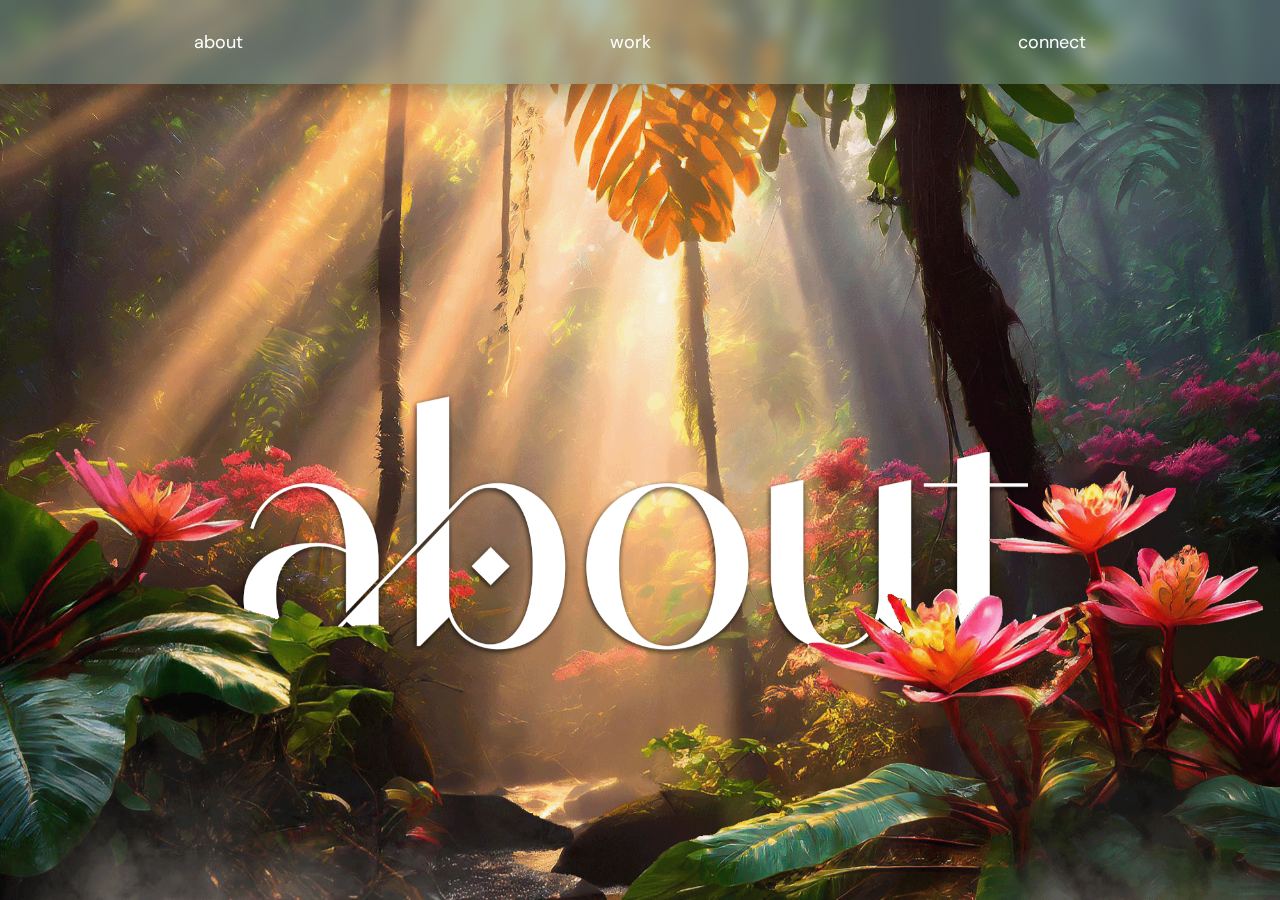
<file: site_code/about.html>
<!DOCTYPE html>
<html lang="en">
  <head>
    <meta charset="UTF-8" />
    <meta name="viewport" content="width=device-width, initial-scale=1.0" />
    <!-- Hotjar Tracking Code for --> <script>(function(h,o,t,j,a,r){ h.hj=h.hj||function(){(h.hj.q=h.hj.q||[]).push(arguments)};h._hjSettings={hjid:3869648,hjsv:6};a=o.getElementsByTagName('head')[0];r=o.createElement('script');r.async=1; r.src=t+h._hjSettings.hjid+j+h._hjSettings.hjsv;a.appendChild(r);})(window,document,'https://static.hotjar.com/c/hotjar-','.js?sv=');</script>
    <link rel="preload" as="image" href="images/aboutbg1.png" />
    <link rel="preload" as="image" href="images/aboutbg2.png" />
    <link rel="preload" as="image" href="images/aboutbg3.png" />
    <link
      rel="apple-touch-icon-precomposed"
      sizes="57x57"
      href="images/favicons/apple-touch-icon-57x57.png"
    />
    <link
      rel="apple-touch-icon-precomposed"
      sizes="114x114"
      href="images/favicons/apple-touch-icon-114x114.png"
    />
    <link
      rel="apple-touch-icon-precomposed"
      sizes="72x72"
      href="images/favicons/apple-touch-icon-72x72.png"
    />
    <link
      rel="apple-touch-icon-precomposed"
      sizes="144x144"
      href="images/favicons/apple-touch-icon-144x144.png"
    />
    <link
      rel="apple-touch-icon-precomposed"
      sizes="60x60"
      href="images/favicons/apple-touch-icon-60x60.png"
    />
    <link
      rel="apple-touch-icon-precomposed"
      sizes="120x120"
      href="images/favicons/apple-touch-icon-120x120.png"
    />
    <link
      rel="apple-touch-icon-precomposed"
      sizes="76x76"
      href="images/favicons/apple-touch-icon-76x76.png"
    />
    <link
      rel="apple-touch-icon-precomposed"
      sizes="152x152"
      href="images/favicons/apple-touch-icon-152x152.png"
    />
    <link
      rel="icon"
      type="image/png"
      href="images/favicons/favicon-196x196.png"
      sizes="196x196"
    />
    <link
      rel="icon"
      type="image/png"
      href="images/favicons/favicon-96x96.png"
      sizes="96x96"
    />
    <link
      rel="icon"
      type="image/png"
      href="images/favicons/favicon-32x32.png"
      sizes="32x32"
    />
    <link
      rel="icon"
      type="image/png"
      href="images/favicons/favicon-16x16.png"
      sizes="16x16"
    />
    <link
      rel="icon"
      type="image/png"
      href="images/favicons/favicon-128.png"
      sizes="128x128"
    />
    <meta name="application-name" content="&nbsp;" />
    <meta name="msapplication-TileColor" content="#FFFFFF" />
    <meta
      name="msapplication-TileImage"
      content="images/favicons/mstile-144x144.png"
    />
    <meta
      name="msapplication-square70x70logo"
      content="images/favicons/mstile-70x70.png"
    />
    <meta
      name="msapplication-square150x150logo"
      content="images/favicons/mstile-150x150.png"
    />
    <meta
      name="msapplication-wide310x150logo"
      content="images/favicons/mstile-310x150.png"
    />
    <meta
      name="msapplication-square310x310logo"
      content="images/favicons/mstile-310x310.png"
    />

    <link rel="preconnect" href="https://fonts.googleapis.com" />
    <link rel="preconnect" href="https://fonts.gstatic.com" crossorigin />
    <link rel="preconnect" href="https://fonts.googleapis.com" />
    <link rel="preconnect" href="https://fonts.gstatic.com" crossorigin />
    <link
      href="https://fonts.googleapis.com/css2?family=DM+Sans:opsz,wght@9..40,100;9..40,200;9..40,300;9..40,400;9..40,700;9..40,800&display=swap"
      rel="stylesheet"
    />
    <script defer src="script.js"></script>
    <link rel="stylesheet" href="style.css" />
    <title>About Rachel Tschanz- Web Designer/Developer</title>
  </head>
  <body>
    <header>
      <nav class="navbar navbar-scrolled">
        <ul class="nav">
          <li><a href="/about.html">about</a></li>
          <li><a href="/index.html">work</a></li>
          <li><a href="/connect.html">connect</a></li>
        </ul>
      </nav>
    </header>
    <div class="wrapper">
      <img src="images/aboutbg1.png" class="about-background responsive-image" />
      <img src="images/aboutbg2.png" class="about-background-2" />
      <img src="images/aboutbg3.png" class="about-foreground" />
      <!-- <img src="images/fogtest-6.png" class="about-foreground-2" /> -->
    
      <main>
        <div class="about">
          <div class="about-container two-col">
            <div class="left-col">
              <p> Heyo! I'm Rachel. I was born and raised in sunny Colorado. I am a fervent learner, life-long artist and creativity enthusiast. I enjoy infusing a playful and innovative touch into my work. I also have discovered how much fun building it is! I am a natural and curious problem solver; nothing feels better than breaking through a wall that has held you for too long (like the Kool-aid man?).
              </p>
              <div class="card-container">
                <div class="card">
                  <h3><b>>> Currently learning</b></h3>
                  <ul>
                    <li>Full Stack Web Development</li>
                    <ul>
                      <li>Javascript</li>
                      <li>React</li>
                      <li>Git</li>
                    </ul>
                  </ul>
                </div>
                <div class="card">
                  <h3><b>Interests</b></h3>
                  <ul>
                    <li>Animals- I have many</li>
                    <li>Plants- Also numerous</li>
                    <li>All things creative</li>
                    <li>DIY</li>
                    <li>New experiences</li>
                    <li>Ways to make the world better than you found it</li>
                  </ul>
                </div>
            </div>
            </div>
            <div class="right-col">
<img src="images/me1.jpg" alt="Rachel Tschanz">
            </div>
            <div class="recs">
              <div class="recs-title">
                <img src="images/RECS.png" alt="">
              </div>
              <div class="two-col">
                <div class="left-col">
                  <blockquote>
                  "...She has a strong work ethic and experience working with a
                  variety of clients and industries. She produced high quality designs across various disciplines...Rachel also has a vast knowledge of digital marketing best practices, user experience, unique
                  website platforms and Adobe products. She adapted well to a constantly changing industry
                  and always had a great attitude."
                  
                  <br><br><cite>-Brittany Jackson, Creative Director at Madwire®</cite>
                </blockquote>
                
                </div>
                <div class="right-col">
                  <blockquote>
                  "...Throughout her 6-year tenure as a designer at Madwire®, Rachel consistently produced
excellent work and demonstrated a knack for creative problem solving. She was able to
quickly learn new platforms and processes in our fast-paced environment while continuously
delivering high-quality design work.
Rachel is also a strong collaborator, and she always made a positive impact on our team
culture through her constant support of her teammates."

<br><br><cite>-Josh Felix, Lead Designer at Madwire®</cite>
</blockquote>
                </div>
              </div>
              
            </div>

           
          </div>
        </div>
      

    
  </main>
  </body>
</html>
</file>
<file: site_code/style.css>
/* GENERAL STYLES */

body {
  margin: 0 auto;
  font-family: "DM Sans", sans-serif;
  box-sizing: border-box;
  height: 100%;
  font-size: 1rem;
  background-color: #f1e2d5;
  animation: fadeInAnimation ease 0.5s;
  animation-iteration-count: 1;
  animation-fill-mode: forwards;
}

a {
  text-decoration: none;
  color: inherit;
}

.cta,
.cta-2,
.cta-3,
.cta-4 {
  position: relative;
  margin: auto;
  padding: 19px 22px;
  transition: all 0.2s ease;
}

.homeconnect .cta-4 {
  display: flex;
  justify-content: flex-end;
  align-items: center;
  letter-spacing: 5px;
  font-size: 3rem;
  font-weight: 200;
  z-index: 135;
  position: relative;
  margin-top: -260px;
}

.cta-4:hover {
  transition: all 0.8s ease;
  color: #678c85;
}

.cta::before,
.cta-2::before,
.cta-3::before {
  content: "";
  position: absolute;
  top: 0;
  left: 0;
  display: block;
  border-radius: 28px;
  background: rgba(138, 189, 189, 0.3);
  width: 56px;
  height: 56px;
  transition: all 0.3s ease;
}

.cta-2::before {
  background: rgba(150, 201, 191, 0.3);
}

.cta-3::before {
  background: rgba(147, 200, 168, 0.3);
}

.cta span,
.cta-2 span,
.cta-3 span {
  position: relative;
  font-size: 16px;
  line-height: 18px;
  font-weight: 300;
  letter-spacing: 0.25em;
  text-transform: lowercase;
  vertical-align: middle;
}

.cta svg,
.cta-2 svg,
.cta-3 svg,
.cta-4 svg {
  position: relative;
  top: 0;
  margin-left: 10px;
  fill: none;
  stroke-linecap: round;
  stroke-linejoin: round;
  stroke: #000;
  stroke-width: 2;
  transform: translateX(-5px);
  transition: all 0.3s ease;
  z-index: 130;
}

.cta:hover:before,
.cta-2:hover:before,
.cta-3:hover:before {
  width: 100%;
  background: rgb(138, 189, 189);
}

.cta-2:hover:before {
  background: rgb(150, 201, 191);
}

.cta-3:hover:before {
  background: rgb(147, 200, 168);
}

.cta:hover svg,
.cta-2:hover svg,
.cta-3:hover svg,
.cta-4:hover svg {
  transform: translateX(0);
}

.cta:active,
.cta-2:active,
.cta-3:active,
.cta-4:active {
  transform: scale(0.96);
}

h3 {
  font-weight: 600;
  letter-spacing: 1px;
}

.labels {
  font-size: 1rem;
  font-weight: 300;
}

.titles {
  font-size: 1.2rem;
}

.icon {
  max-width: 60px;
}

main {
  background-color: #f2e3d7;
}

/* LAYOUT */

.container {
  width: 100%;
  max-width: 1900px;
  margin: auto;
}

.two-col {
  width: 100%;
  display: flex;
  flex-direction: row;
  justify-content: center;
  align-items: center;
  box-sizing: border-box;
}

.two-col > .left-col {
  width: 50%;
  box-sizing: border-box;
  display: flex;
  flex-direction: column;
  align-items: center;
  justify-content: center;
}

.two-col > .right-col {
  width: 50%;
  box-sizing: border-box;
  display: flex;
  flex-direction: column;
  align-items: center;
  justify-content: center;
}

.right-col p {
  padding: 20px;
}

/* NAV */

.navbar {
  position: absolute;
  top: 0;
  left: 0;
  z-index: 100;
  width: 100%;
  height: auto;
}

.navbar .nav {
  display: flex;
  font-size: 18px;
  margin: 0;
  justify-content: space-around;
  padding: 10px;
  background-color: transparent;
  transition: all 0.5s;
}

.navbar-scrolled {
  background-color: rgba(103, 140, 140, 0.5);
  box-shadow: 0 10px 20px rgba(0, 0, 0, 0.3);
  backdrop-filter: blur(9px);
}

.navbar .nav li {
  list-style: none;
  padding: 20px;
}

.navbar .nav a {
  color: #fff;
  text-decoration: none;
}

.navbar .nav a:hover,
.navbar .nav a:active {
  border-bottom: 2px solid white;
  transition: all 1s ease;
}

/* COOL JUNGLE */

.wrapper {
  height: 100vh;
  overflow-y: auto;
  overflow-x: hidden;
  perspective: 10px;
}

.background,
.background-2,
.foreground,
.foreground-2,
.logo {
  position: absolute;
  height: 100%;
  width: 100vw;
  object-fit: cover;
}

.background {
  transform: translateZ(-20px) scale(3);
}

.background-2 {
  transform: translateZ(-15px) scale(2.5);
}

.foreground {
  transform: translateZ(-10px) scale(2);
}

.foreground-2 {
  transform: translateZ(-5px) scale(1.5);
}

.logo {
  transform: translateZ(-5px) scale(1.5);
}

/* HOMEPAGE */

.intro {
  margin-top: 975px;
  margin-bottom: 50px;
  display: flex;
  font-family: "DM Sans", sans-serif;
  position: relative;
  z-index: 110;
  width: 100%;
}

.intro .left-col {
  display: flex;
  flex-direction: row;
  justify-content: flex-end;
  font-size: 3rem;
  font-weight: 200;
  padding-right: 50px;
}

.blurb {
  border-left: 1px black solid;
  padding: 20px;
  margin-right: 100px;
}

.intro::before {
  content: "";
  position: absolute;
  background-image: url("images/topfog1.png");
  background-position: top;
  background-size: cover;
  width: 100%;
  height: 650px;
  top: -190px;
  left: 0px;
  z-index: -1;
}

.portfolioitems-1,
.portfolioitems-2,
.portfolioitems-3 {
  position: relative;
  z-index: 120;
  background-color: #f1e2d5;
  width: 100%;
}

.portfolioitems-3 {
  padding-bottom: 150px;
}

.portfolioitems-1 .left-col,
.portfolioitems-2 .left-col,
.portfolioitems-3 .left-col {
  background-position: top;
  background-size: contain;
  background-repeat: no-repeat;
  height: 500px;
  position: relative;
}

.portfolioitems-1 .left-col {
  background-image: url("images/project1.png");
}

.portfolioitems-2 .left-col {
  background-image: url("images/project2.png");
}

.portfolioitems-3 .left-col {
  background-image: url("images/project3.png");
}

.portfolioitems-1 .left-col .cloud-1,
.portfolioitems-2 .left-col .cloud-1,
.portfolioitems-3 .left-col .cloud-1 {
  position: absolute;
  width: 350px;
  transition: all 1s ease;
}

.portfolioitems-1 .left-col .cloud-1 {
  top: 350px;
  left: 550px;
}

.portfolioitems-2 .left-col .cloud-1 {
  top: 350px;
  left: 550px;
}

.portfolioitems-3 .left-col .cloud-1 {
  top: 143px;
  left: 623px;
}

.portfolioitems-1 .left-col .cloud-2,
.portfolioitems-2 .left-col .cloud-2,
.portfolioitems-3 .left-col .cloud-2 {
  position: absolute;
  width: 350px;
  transition: all 1s ease;
}

.portfolioitems-1 .left-col .cloud-2 {
  top: -11px;
  left: -96px;
}

.portfolioitems-2 .left-col .cloud-2 {
  top: 148px;
  left: -93px;
}

.portfolioitems-3 .left-col .cloud-2 {
  top: 331px;
  left: -32px;
}

.portfolioitems-1 .left-col .cloud-1:hover,
.portfolioitems-2 .left-col .cloud-1:hover,
.portfolioitems-3 .left-col .cloud-1:hover {
  transform: translateX(100px);
  opacity: 0;
}

.portfolioitems-1 .left-col .cloud-2:hover,
.portfolioitems-2 .left-col .cloud-2:hover,
.portfolioitems-3 .left-col .cloud-2:hover {
  transform: translateX(-100px);
  opacity: 0;
}

.portfolioitems-1 .left-col .fog-1,
.portfolioitems-2 .left-col .fog-1,
.portfolioitems-3 .left-col .fog-1 {
  position: absolute;
  top: -33px;
  left: 210px;
  width: 60%;
  transition: all 1s ease;
}

.portfolioitems-1 .left-col .fog-1:hover,
.portfolioitems-2 .left-col .fog-1:hover,
.portfolioitems-3 .left-col .fog-1:hover {
  transform: translateY(200px);
  opacity: 0;
}

.examples {
  z-index: 120;
  position: relative;
}

.examples img {
  width: 100%;
}

.footer {
  margin-top: 300px;
  background-color: #e2d3c7;
  height: 80px;
  z-index: 130;
  position: relative;
  display: flex;
  justify-content: center;
  align-items: center;
}

/* ABOUT PAGE */

.about-background,
.about-background-2,
.about-foreground,
.about-foreground-2 {
  position: absolute;
  height: 100%;
  width: 100vw;
  object-fit: cover;
}

.about-background {
  transform: translateZ(-20px) scale(3);
}

.about-background-2 {
  transform: translateZ(-15px) scale(2.5);
}

.about-foreground {
  transform: translateZ(-10px) scale(2);
}

.about-foreground-2 {
  transform: translateZ(-5px) scale(1.5);
}

.about-container {
  width: 100%;
  max-width: 1200px;
  margin: auto;
  flex-wrap: wrap;
  background-color: #f1e2d5;
}

.about {
  margin-top: 1300px;
  position: relative;
  z-index: 130;
  padding: 30px;
  background-color: #f1e2d5;
  box-sizing: border-box;
}

.about::before {
  content: "";
  position: absolute;
  background-image: url("images/topfog3.png");
  background-position: top;
  background-size: cover;
  width: 100%;
  height: 817px;
  top: -314px;
  left: 0px;
  z-index: -1;
}

.card-container {
  display: flex;
}

.card {
  display: flex;
  flex-direction: column;
  justify-content: flex-start;
  align-items: flex-start;
  padding: 15px;
}

.about .left-col {
  background-image: url(images/aboutblurb.jpg);
  background-size: cover;
  height: 500px;
}

.about .right-col img {
  width: 90%;
}

.recs {
  position: relative;
}

.recs-title {
  position: absolute;
  top: -50px;
  left: 449px;
  opacity: 0.2;
}

.recs .left-col,
.recs .right-col {
  height: 400px;
  background-size: cover;
  margin: 20px;
  text-align: center;
}

.recs .left-col {
  background-image: url(images/1.jpg);
}

.recs .right-col {
  background-image: url(images/2.jpg);
}

/* CONNECT PAGE */

.connect-background,
.connect-background-2 {
  position: absolute;
  height: 100%;
  width: 100vw;
  object-fit: cover;
}

.connect-background {
  transform: translateZ(-20px) scale(3);
}

.connect-background-2 {
  transform: translateZ(-10px) scale(2);
}

.connect {
  margin-top: 1300px;
  position: relative;
  z-index: 130;
  padding: 30px;
  background-color: #f1e2d5;
  box-sizing: border-box;
}

.connect::before {
  content: "";
  position: absolute;
  background-image: url("images/topfog1.png");
  background-position: top;
  background-size: cover;
  width: 100%;
  height: 820px;
  top: -314px;
  left: 0px;
  z-index: -1;
}

.connect-container {
  width: 100%;
  max-width: 1200px;
  margin: auto;
  background-image: url(images/connectbg.jpg);
  background-size: cover;
  height: 400px;
  background-position: top;
  display: flex;
}

.connect .card-container {
  display: flex;
  width: 100%;
  align-items: center;
}

.connect .card {
  display: flex;
  flex-direction: row;
  justify-content: center;
  align-items: center;
  padding: 15px;
  width: 33%;
  cursor: pointer;
}

.connect .card img {
  transition: all 0.8s ease;
}

.connect .card img:hover {
  transition: all 0.8s ease;
  transform: translateY(-20px);
}

.connect .card h3 {
  font-size: 2rem;
  letter-spacing: 2px;
}

.connect .card h3:hover {
  color: #678c85;
  transition: all 0.4s ease;
}

.connect .email-copy {
  flex-direction: row;
  display: flex;
  align-items: center;
  padding: 20px;
  font-size: 1.3rem;
  font-weight: 300;
}

.connect .email-icon {
  display: flex;
}

#email-text:hover {
  transition: all 0.8s ease;
  color: #678c85;
}

.connect .copy-email img {
  width: 25px;
  padding: 10px;
}

.connect .copy-email img:hover {
  transition: all 0.8s ease;
  color: #678c85;
  transform: none;
}

.connect .card {
  margin: 20px;
}

/* FOCO PORTFOLIO PIECE PAGE */

.foco .foco-hero {
  width: 100%;
  background-image: url(images/focohero.jpg);
  background-size: cover;
  height: 1200px;
}

.foco .foco-hero-text {
  display: flex;
  justify-content: center;
  align-items: center;
  height: 1200px;
}

.foco-container {
  max-width: 1500px;
  width: 100%;
  margin: auto;
}

.foco .left-col {
  align-items: flex-start;
}

.foco .right-col {
  align-items: center;
}

.foco .right-col img {
  margin-top: 100px;
  width: 50%;
  align-items: center;
  display: flex;
}

/* MEDIA QUERIES */

/* BIG BOI DESKTOP */

@media only screen and (max-width: 2600px) {
  .intro {
    margin-top: 1082px;
  }

  .intro::before {
    top: -280px;
  }

  /* CONNECT PAGE MEDIA QUERIES */

  .connect {
    margin-top: 1400px;
  }
}

/* REGS DESKTOP */

@media only screen and (max-width: 1500px) {
  .intro {
    margin-top: 1082px;
  }

  .intro::before {
    top: -250px;
    height: 800px;
  }

  .intro .left-col {
    font-size: 2.2rem;
    padding-right: 20px;
  }

  .intro .right-col {
    background-color: #f1e2d5;
  }

  .intro .blurb {
    margin-right: 50px;
  }

  .portfolioitems-1 .left-col .cloud-1 {
    top: 350px;
    left: 430px;
  }

  .portfolioitems-1 .left-col .cloud-2 {
    top: 298px;
    left: -18px;
  }

  .portfolioitems-2 .left-col .cloud-2 {
    top: 350px;
    left: -81px;
  }

  .portfolioitems-2 .left-col .cloud-1 {
    top: 337px;
    left: 396px;
  }

  .portfolioitems-3 .left-col .cloud-1 {
    top: 342px;
    left: 420px;
  }

  .portfolioitems-3 .left-col .cloud-2 {
    top: 331px;
    left: 19px;
  }

  .portfolioitems-1 .left-col .fog-1,
  .portfolioitems-2 .left-col .fog-1,
  .portfolioitems-3 .left-col .fog-1 {
    display: none;
  }

  .homeconnect .cta-4 {
    font-size: 2rem;
  }

  /* CONNECT PAGE MEDIA QUERIES */

  .connect {
    margin-top: 1400px;
  }
}

/* SMALL DESKTOP/LAPTOP */
@media only screen and (max-width: 1200px) {
  .intro {
    margin-top: 1060px;
    margin-bottom: 40px;
    position: relative;
    z-index: 100;
  }

  .intro .left-col {
    padding: 20px;
    font-size: 1.7rem;
  }

  .portfolioitems-1 .left-col,
  .portfolioitems-2 .left-col,
  .portfolioitems-3 .left-col {
    padding: 15px;
  }

  .portfolioitems-1 .left-col .cloud-2 {
    top: 228px;
    left: -58px;
  }

  .portfolioitems-1 .left-col .cloud-1 {
    top: 352px;
    left: 259px;
  }

  .portfolioitems-2 .left-col .cloud-2 {
    top: 350px;
    left: -150px;
  }

  .portfolioitems-2 .left-col .cloud-1 {
    top: 350px;
    left: 293px;
  }

  .portfolioitems-3 .left-col .cloud-2 {
    top: 335px;
    left: -35px;
  }

  .portfolioitems-3 .left-col .cloud-1 {
    top: 309px;
    left: 300px;
  }

  .homeconnect .cta-4 {
    font-size: 3rem;
    margin-top: 0px;
    justify-content: center;
  }

  .footer {
    margin-top: 0px;
  }

  /* ABOUT PAGE MEDIA QUERIES */
  .recs .recs-title {
    left: 389px;
  }

  /* CONNECT PAGE MEDIA QUERIES */

  .connect {
    margin-top: 1300px;
  }

  .connect .card-container {
    flex-wrap: wrap;
  }
}

@media only screen and (max-width: 1000px) {
  /* HOME PAGE MEDIA QUERIES */

  .intro {
    margin-top: 1052px;
    z-index: 100;
    display: flex;
  }

  .intro .two-col {
    flex-direction: column;
  }

  .left-col,
  .right-col {
    max-width: 100%;
    width: 100%;
    justify-content: center;
    flex-wrap: wrap;
  }

  .intro .left-col {
    font-size: 2rem;
    justify-content: center;
    flex-wrap: nowrap;
    width: 100%;
  }

  .intro .two-col .right-col {
    width: 100%;
    padding: 15px;
  }

  .intro .two-col .right-col .blurb {
    display: flex;
    text-align: center;
    margin-right: 0px;
    border: none;
    font-size: 1.2rem;
  }

  .portfolioitems-1 .left-col .cloud-1 {
    top: 306px;
    left: 80px;
  }

  .portfolioitems-1 .left-col .cloud-2 {
    top: 206px;
    left: -34px;
  }

  .portfolioitems-2 .left-col .cloud-1 {
    top: 354px;
    left: 143px;
  }

  .portfolioitems-2 .left-col .cloud-2 {
    top: 257px;
    left: -151px;
  }

  .portfolioitems-3 .left-col .cloud-2 {
    top: 264px;
    left: -87px;
  }

  .portfolioitems-3 .left-col .cloud-1 {
    top: 340px;
    left: 165px;
  }

  /* ABOUT PAGE MEDIA QUERIES */

  .responsive-image {
    content: url("images/mobileaboutbg.png");
  }

  .about ul {
    padding-inline-start: unset;
  }

  .about .left-col {
    height: auto;
  }

  .card-container {
    margin-bottom: 50px;
  }
  .recs {
    padding-top: 50px;
  }

  .recs .recs-title {
    top: -20px;
    left: 270px;
  }

  /* CONNECT PAGE MEDIA QUERIES */

  .connect {
    margin-top: 1200px;
  }

  .responsive-image1 {
    content: url("images/connectpage-bgtab.jpg");
  }
}
/* TABLET */

@media only screen and (max-width: 768px) {
  .intro {
    margin-top: 824px;
    margin-bottom: 40px;
    position: relative;
    z-index: 100;
  }

  .two-col > .right-col {
    justify-content: flex-start;
  }

  .two-col {
    align-items: flex-start;
  }

  .two-col > .right-col {
    align-items: flex-start;
  }

  .intro .left-col {
    padding-left: 20px;
  }

  .portfolioitems-3 {
    padding-bottom: 60px;
  }

  .portfolioitems-1 .left-col .cloud-2 {
    top: 172px;
    left: -65px;
  }

  .portfolioitems-1 .left-col .cloud-1 {
    top: 270px;
    left: 62px;
  }

  .portfolioitems-1 .right-col p {
    text-align: left;
  }

  .portfolioitems-2 .left-col .cloud-2 {
    top: 260px;
    left: -150px;
  }

  .portfolioitems-2 .left-col .cloud-1 {
    top: 328px;
    left: 124px;
  }

  .portfolioitems-3 .left-col .cloud-2 {
    top: 249px;
    left: -87px;
  }

  .portfolioitems-3 .left-col .cloud-1 {
    top: 333px;
    left: 215px;
  }

  .homeconnect .cta-4 {
    font-size: 2rem;
  }

  /* ABOUT PAGE MEDIA QUERIES */

  .responsive-image {
    content: url("images/tabletaboutbg.png");
  }

  .about {
    margin-top: 1112px;
  }

  .recs {
    padding-top: 50px;
  }

  /* CONNECT PAGE */
  .connect-container {
    background-image: url("images/connectbgmobile.jpg");
    background-size: cover;
    background-position: left;
  }

  .connect .card-container {
    flex-wrap: nowrap;
    flex-direction: column;
  }

  .connect:before {
    height: 950px;
  }
}

/* MOBILE */

@media only screen and (max-width: 680px) {
  .intro {
    margin-top: 539px;
    margin-bottom: 40px;
    position: relative;
    font-size: 1rem;
    z-index: 120;
  }

  .intro::before {
    top: -195px;
  }

  .two-col {
    flex-wrap: wrap;
    flex-direction: column;
  }

  .two-col .left-col,
  .two-col .right-col {
    max-width: 100%;
    width: 100%;
    justify-content: center;
    align-items: center;
    flex-wrap: wrap;
    padding: 0px;
  }

  .intro .two-col .left-col {
    font-size: 1.5rem;
  }

  .intro .blurb {
    font-size: 1rem;
  }

  .portfolioitems-1 .left-col .cloud-1 {
    top: 400px;
    left: 400px;
  }

  .portfolioitems-1 .left-col,
  .portfolioitems-1 .right-col {
    flex-direction: column;
    max-width: 100%;
    width: 100%;
    align-items: center;
  }

  .portfolioitems-1 .left-col .cloud-1 {
    top: 353px;
    left: 67px;
  }

  .portfolioitems-1 .left-col .cloud-2 {
    top: 249px;
    left: -72px;
  }

  .portfolioitems-2 .left-col .cloud-2 {
    top: 311px;
    left: -39px;
  }

  .portfolioitems-2 .left-col .cloud-1 {
    width: 282px;
    top: 398px;
    left: 259px;
  }

  .portfolioitems-3 .left-col .cloud-2 {
    top: 335px;
    left: -87px;
  }

  .portfolioitems-3 .left-col .cloud-1 {
    top: 294px;
    left: 174px;
  }

  /* CONNECT PAGE */

  .responsive-image {
    content: url("images/smallestaboutbg.png");
  }
  .about ul {
    padding-inline-start: 20px;
  }

  .about {
    margin-top: 745px;
  }

  .recs {
    padding-top: 30px;
  }

  .recs .recs-title {
    left: 30px;
  }

  .about .right-col img {
    width: 100%;
  }

  .connect-container {
    background-image: url(images/connectbgmobile.jpg);
    background-size: cover;
    background-position: left;
  }
}

@media only screen and (max-width: 520px) {
  .intro:before {
    top: -215px;
  }

  /* ABOUT PAGE */
  .card-container {
    flex-direction: column;
  }

  .recs .two-col {
    margin-top: 50px;
  }

  /* CONNECT PAGE MEDIA QUERIES */

  .responsive-image1 {
    content: url("images/connectpage-bgmobile.jpg");
  }

  .connect {
    margin-top: 950px;
  }

  .connect:before {
    top: -233px;
  }

  .connect-container {
    background-image: url("images/connectbgmobile.jpg");
    background-size: cover;
    background-position: left;
  }

  .connect .email-icon {
    display: flex;
    flex-direction: row;
  }

  .connect .email-card {
    display: flex;
    flex-wrap: wrap;
  }
}

@media only screen and (max-width: 400px) {
  .intro:before {
    height: 836px;
    top: -215px;
  }
  .connect {
    margin-top: 972px;
  }
  .connect:before {
    top: -500px;
  }
}

@keyframes fadeInAnimation {
  0% {
    opacity: 0;
  }
  100% {
    opacity: 1;
  }
}
</file>
